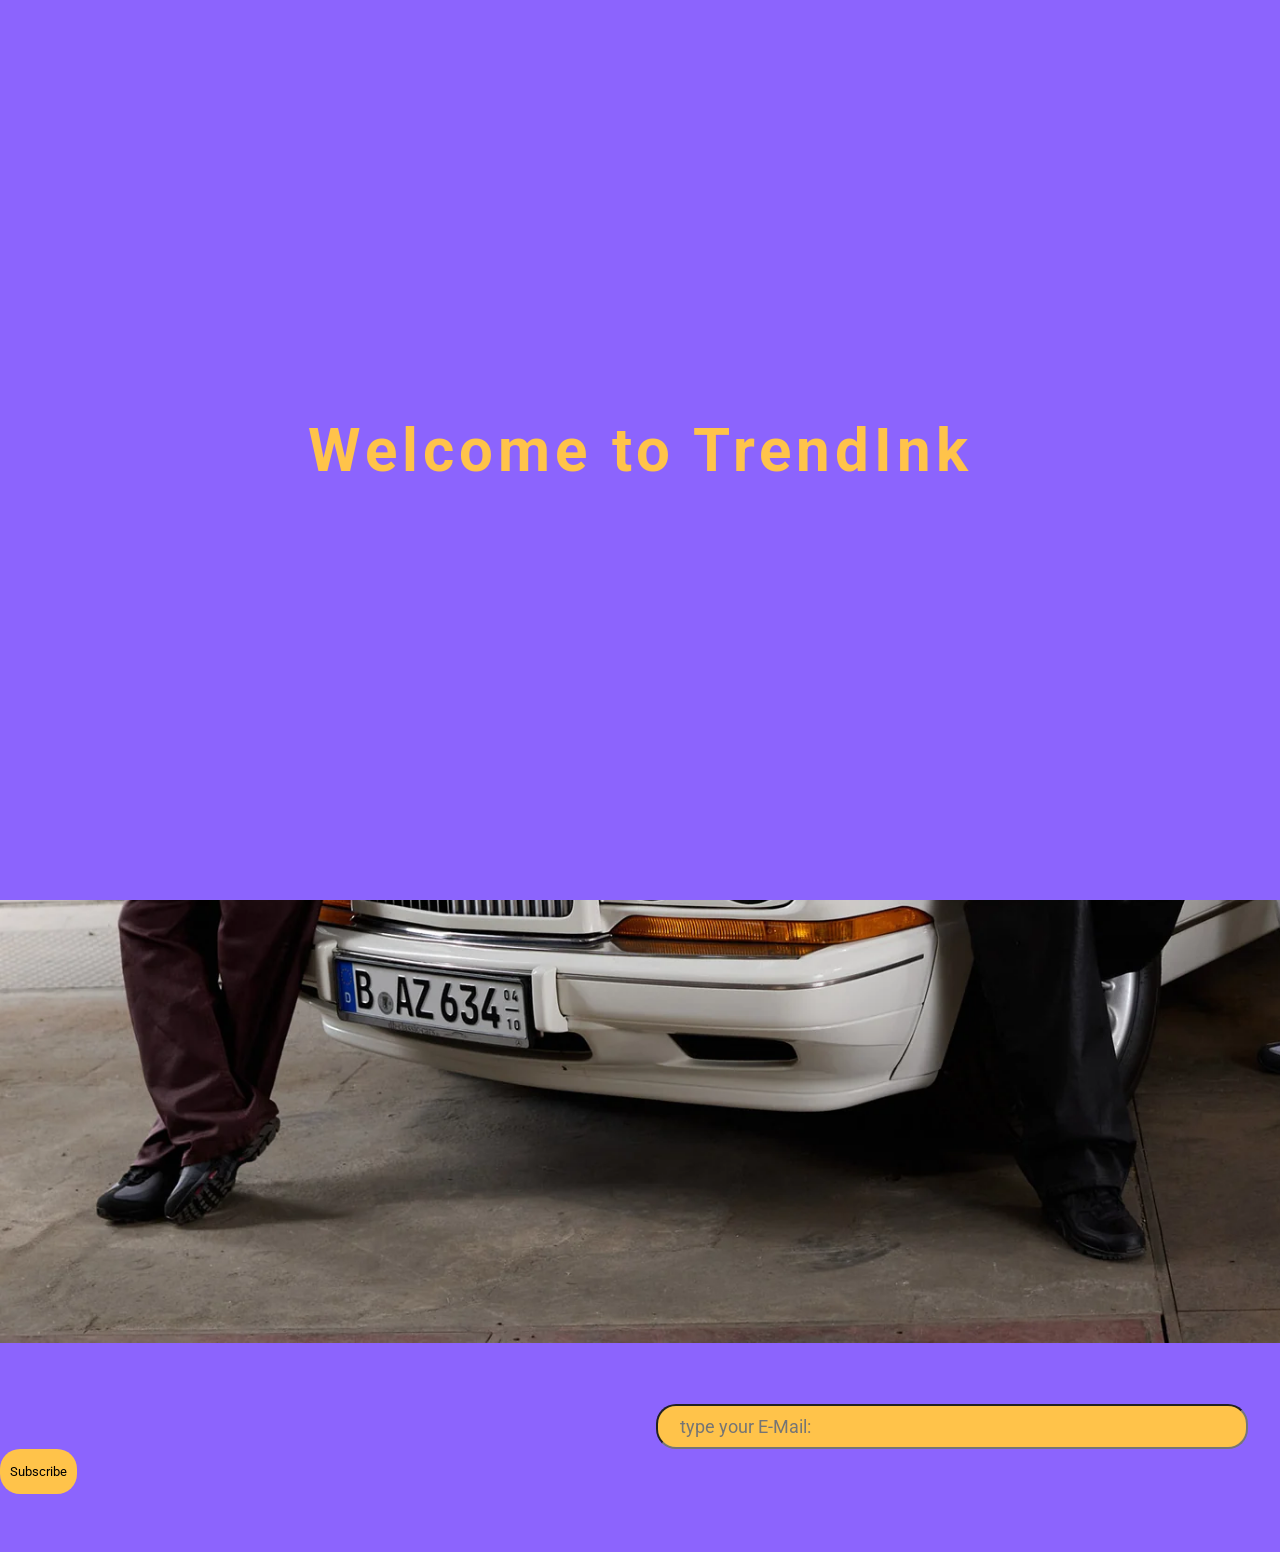
<file: index.html>
<!DOCTYPE html>
<html lang="en">
<head>
    <link rel="preconnect" href="https://fonts.googleapis.com">
    <link rel="preconnect" href="https://fonts.gstatic.com" crossorigin>
    <link href="https://fonts.googleapis.com/css2?family=Roboto:ital@0;1&display=swap" rel="stylesheet">
    <title>TrendInk.com</title>
    <link rel="stylesheet" href="TrendInkStoreStyle.css"/>
</head>
<body>
    <div class="header">
        <div class="in-header">
            <img class="logo" src="3dgifmaker61453.gif"/>
            <div class="Home">
                <a href="index.html">Home</a>
            </div>
            <div class="Shop">
                <a href="Shop.HTML">Shop</a>
            </div> 
            <div class="Contact">
                <a href="Contact.HTML">Contact</a>
            </div>
            <div class="About-us">

                <a href="AboutUs.HTML">About us</a>
            </div>
        </div>
        <div class="Sign-in">
            <button >Sign in</button>
        </div>
        
    </div>
    <div class="Footer">
        <img src="2509_6PM_AW25_CAMPAGN_LOOK_02_2828_Kopie.webp"
        width="1863"/>
        <div class="logo-foto">
            <img src="3dgifmaker61453.gif" width="200"/>
        </div>
        <div class="breaks">
            <br>
            <br>
            <br>
        </div>
        
        <div class="Subscribe">
            <input placeholder="   type your E-Mail:"/>
            <button>Subscribe</button>
       </div>
       <div class="break-end">
            <br>
            <br>
        </div>

    </div>
    <div class="intro-loader">
        <h1 class="name">Welcome to TrendInk</h1>
        <script src="TrendInkStore.js" defer></script>
    </div>

</body>
</html>
</file>
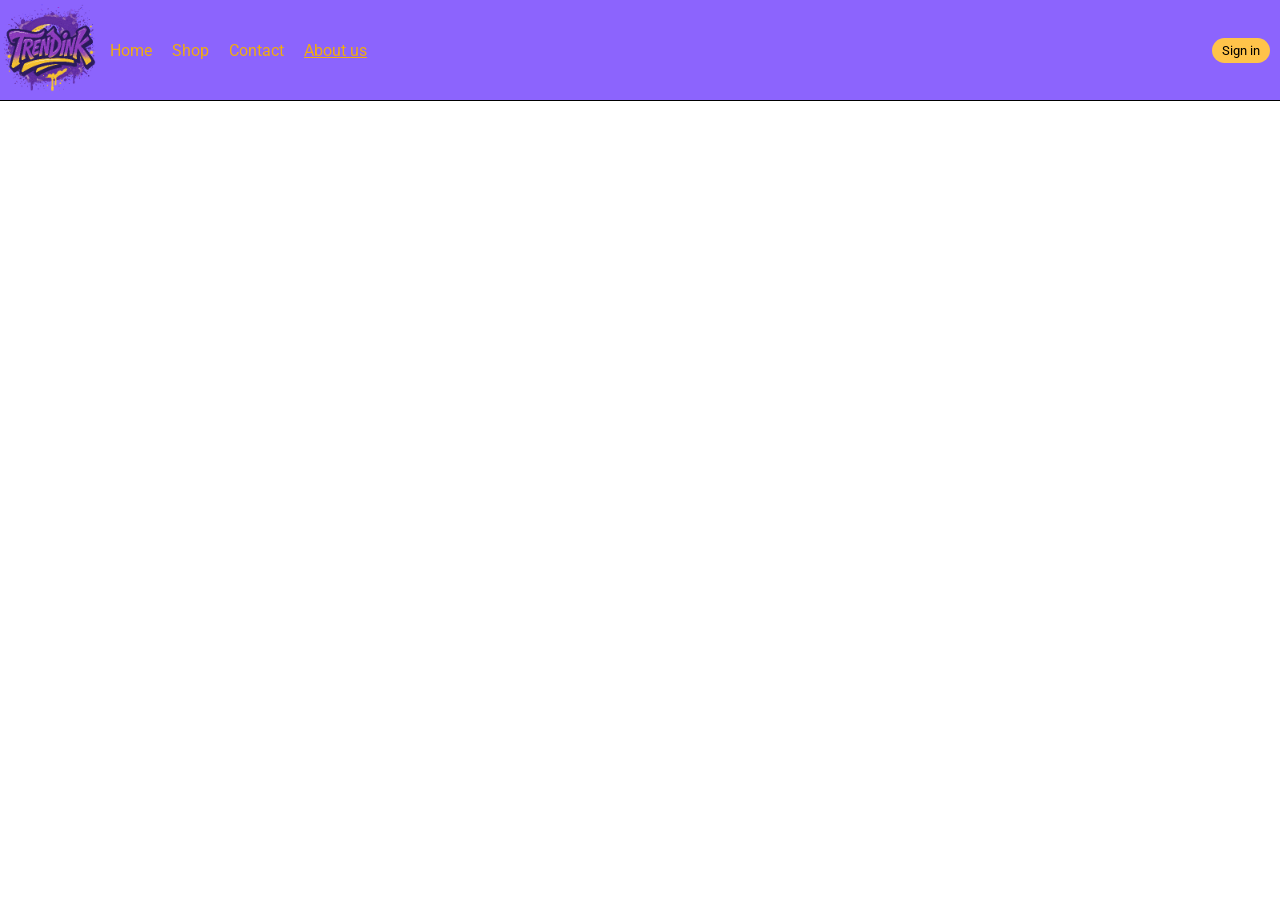
<file: AboutUs.HTML>
<!DOCTYPE html>
<html lang="en">
<head>
    <link rel="preconnect" href="https://fonts.googleapis.com">
    <link rel="preconnect" href="https://fonts.gstatic.com" crossorigin>
    <link href="https://fonts.googleapis.com/css2?family=Roboto:ital@0;1&display=swap" rel="stylesheet">
    <title>TrendInk.com</title>
    <link rel="stylesheet" href="AboutUsStyle.css"/>
</head>
<body>
    <div class="header">
        <div class="in-header">
            <img class="logo" src="3dgifmaker61453.gif"/>
            <div class="Home">
                <a href="index.html">Home</a>
            </div>
            <div class="Shop">
                <a href="Shop.HTML">Shop</a>
            </div>
            <div class="Contact">
                <a href="Contact.HTML">Contact</a>
            </div>
            <div class="About-us">

                <a href="AboutUs.HTML">About us</a>
            </div>
        </div>
        <div class="Sign-in">
            <button>Sign in</button>
        </div>
    </div>
    

</body>
</html>
</file>
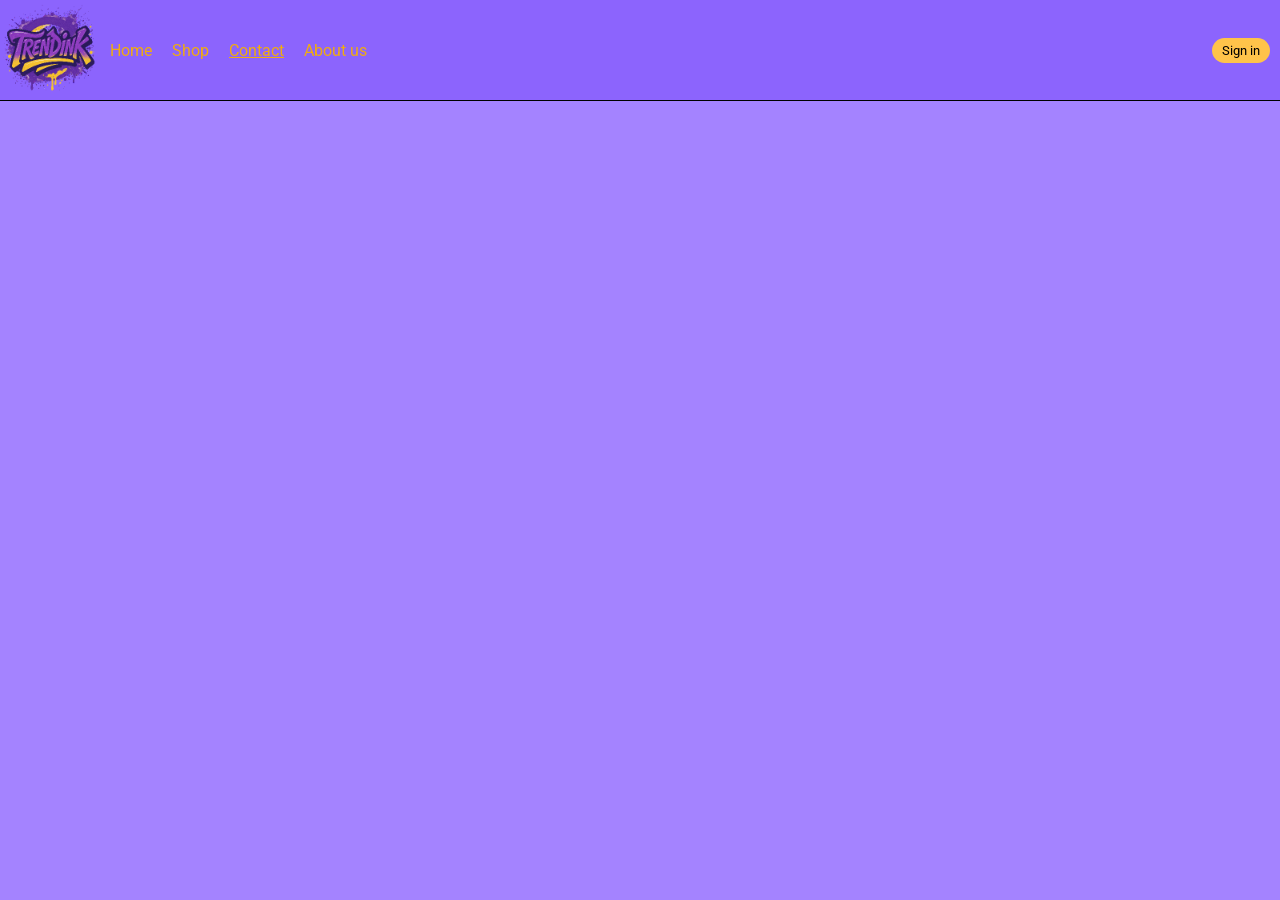
<file: Contact.HTML>
<!DOCTYPE html>
<html lang="en">
<head>
    <link rel="preconnect" href="https://fonts.googleapis.com">
    <link rel="preconnect" href="https://fonts.gstatic.com" crossorigin>
    <link href="https://fonts.googleapis.com/css2?family=Roboto:ital@0;1&display=swap" rel="stylesheet">
    <title>TrendInk.com</title>
    <link rel="stylesheet" href="ContactStyle.css"/>
</head>
<body>
    <div class="header">
        <div class="in-header">
            <img class="logo" src="3dgifmaker61453.gif"/>
            <div class="Home">
                <a href="index.html">Home</a>
            </div>
            <div class="Shop">
                <a href="Shop.HTML">Shop</a>
            </div>
            <div class="Contact">
                <a href="Contact.HTML">Contact</a>
            </div>
            <div class="About-us">

                <a href="AboutUs.HTML">About us</a>
            </div>
        </div>
        <div class="Sign-in">
            <button>Sign in</button>
        </div>
    </div>
    <div class="contet">
        <h1></h1>
    </div>
    

</body>
</html>
</file>
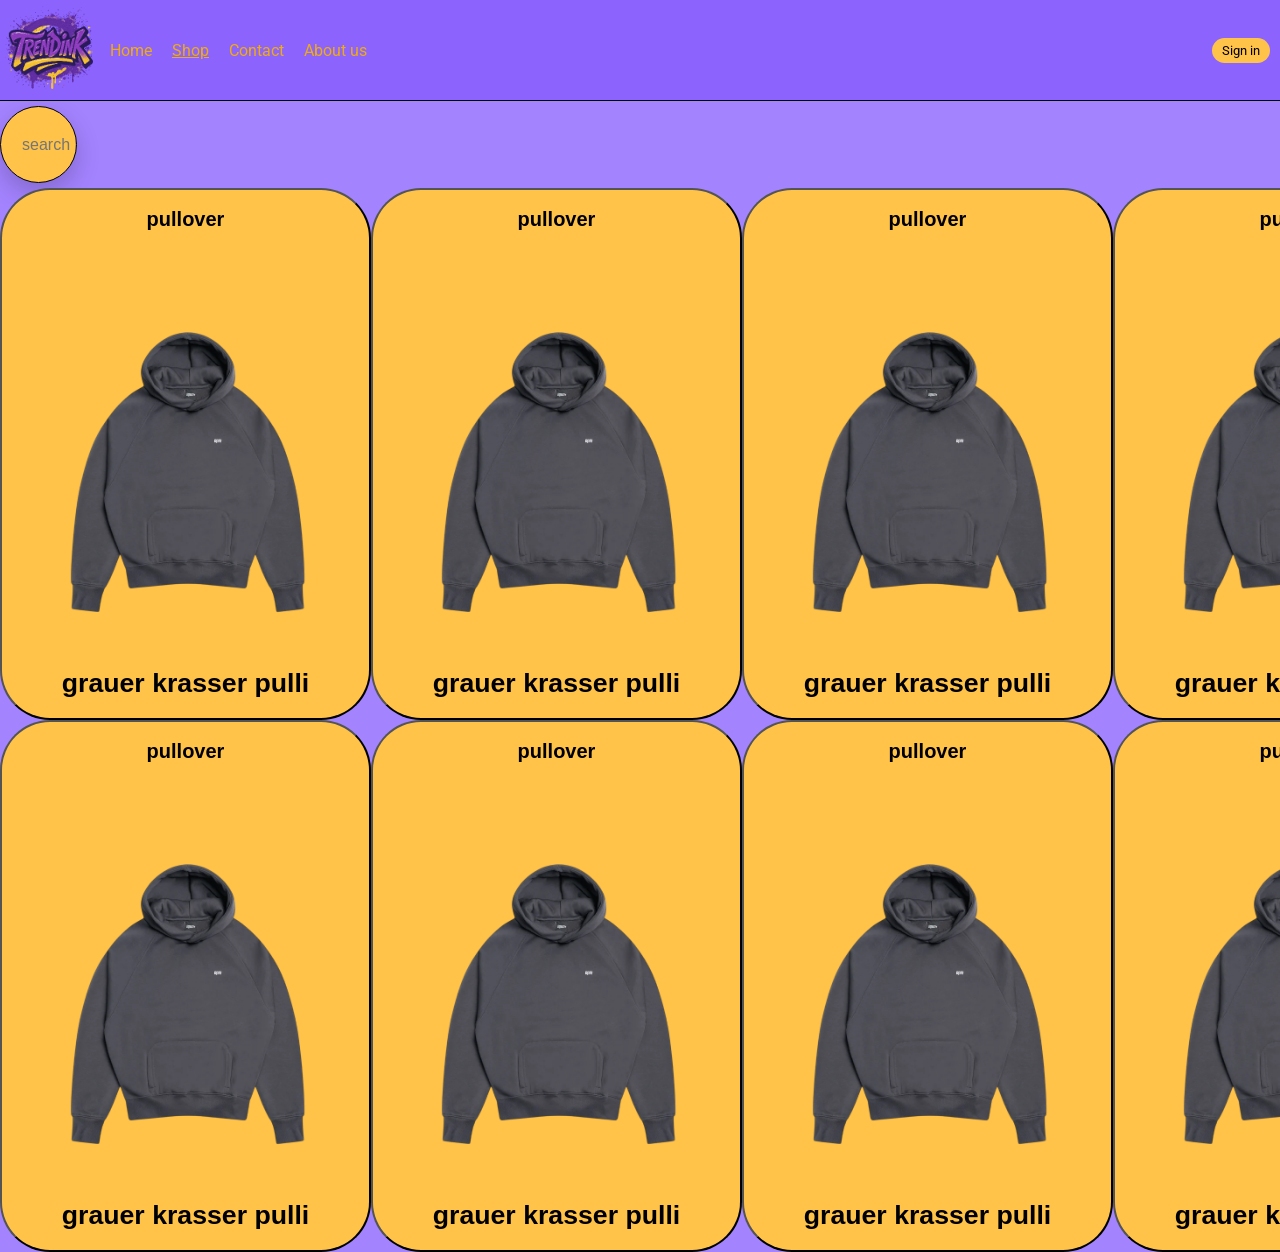
<file: Shop.HTML>
<!DOCTYPE html>
<html lang="en">
<head>
    <link rel="preconnect" href="https://fonts.googleapis.com">
    <link rel="preconnect" href="https://fonts.gstatic.com" crossorigin>
    <link href="https://fonts.googleapis.com/css2?family=Roboto:ital@0;1&display=swap" rel="stylesheet">
    <title>TrendInk.com</title>
    <link rel="stylesheet" href="ShopStyle.css"/>
</head>
<body>
    <!-- Header -->
    <div class="header">
        <div class="in-header">
            <img class="logo" src="3dgifmaker61453.gif"/>
            <div class="Home">
                <a href="index.html">Home</a>
            </div>
            <div class="Shop">
                <a href="Shop.HTML">Shop</a>
            </div>
            <div class="Contact">
                <a href="Contact.HTML">Contact</a>
            </div>
            <div class="About-us">

                <a href="AboutUs.HTML">About us</a>
            </div>
        </div>
        <div class="Sign-in">
            <button>Sign in</button>
        </div>
        
    </div>
        <div class="search-box">
            <input type="text" id="" placeholder="search here.....">
            <div class="search-icon">
                <i class="fa-solid
                fa-magnifying-glass"></i>
            </div>
        </div>
    <!-- content -->
    <div class="Content">
        <div class="product1">
            <button>
                <div class="product5">
                    
                        <h2>pullover</h2>
                        <img  src="6PM1009004_S_2-Photoroom.png">
                        <h1>grauer krasser pulli</h1>
                    
                </div>
            </button>
            <button>
                <div class="product5">
                    
                        <h2>pullover</h2>
                        <img  src="6PM1009004_S_2-Photoroom.png">
                        <h1>grauer krasser pulli</h1>
                    
                </div>
            </button>
            <button>
                <div class="product5">
                    
                        <h2>pullover</h2>
                        <img  src="6PM1009004_S_2-Photoroom.png">
                        <h1>grauer krasser pulli</h1>
                    
                </div>
            </button>
            <button>
                <div class="product5">
                    
                        <h2>pullover</h2>
                        <img  src="6PM1009004_S_2-Photoroom.png">
                        <h1>grauer krasser pulli</h1>
                    
                </div>
                <button>
                    <div class="product5">
                        
                            <h2>pullover</h2>
                            <img  src="6PM1009004_S_2-Photoroom.png">
                            <h1>grauer krasser pulli</h1>
                        
                    </div>
                </button>
        </div>
        <div class="product2">
            <button>
                <div class="product5">
                    
                        <h2>pullover</h2>
                        <img  src="6PM1009004_S_2-Photoroom.png">
                        <h1>grauer krasser pulli</h1>
                    
                </div>
            </button>
            <button>
                <div class="product5">
                    
                        <h2>pullover</h2>
                        <img  src="6PM1009004_S_2-Photoroom.png">
                        <h1>grauer krasser pulli</h1>
                    
                </div>
            </button>
            <button>
                <div class="product5">
                    
                        <h2>pullover</h2>
                        <img  src="6PM1009004_S_2-Photoroom.png">
                        <h1>grauer krasser pulli</h1>
                    
                </div>
            </button>
            <button>
                <div class="product5">
                    
                        <h2>pullover</h2>
                        <img  src="6PM1009004_S_2-Photoroom.png">
                        <h1>grauer krasser pulli</h1>
                    
                </div>
            </button>
            <button>
                <div class="product5">
                    
                        <h2>pullover</h2>
                        <img  src="6PM1009004_S_2-Photoroom.png">
                        <h1>grauer krasser pulli</h1>
                    
                </div>
            </button>
        </div>
        

        

     </div>
    

</body>
</html>
</file>
<file: TrendInkStoreStyle.css>
body{
    margin: 0px;
   font-family: 'Roboto', sans-serif;
}
.header{
    background-color: rgb(140, 100, 253);border-bottom: 1px black solid;
    display: flex;
    justify-content: space-between;
    align-items: center;
    padding-right: 10px;
    position: sticky;
    top: 0;
}
.in-header{
    display: flex; 
    align-items: center;
}
.logo{
    width: 100px; ;
}

.Home a {
    
    border-radius: 20px;
    
    padding:  5px 10px;
    color: rgb(240, 172, 15);
}
.Home a:hover{
    background-color: rgb(154, 118, 252);
}
.Shop a {
    border-radius: 20px;
    text-decoration: none;
    padding:  5px 10px;
    color: rgb(240, 172, 15);
}
.Shop a:hover{
    background-color: rgb(154, 118, 252);
}
.Contact a {
    border-radius: 20px;
    text-decoration: none;
    padding:  5px 10px;
    color: rgb(240, 172, 15);
}
.Contact a:hover{
    background-color: rgb(154, 118, 252);
}
.About-us a {
    border-radius: 20px;
    text-decoration: none;
    padding:  5px 10px;
    color: rgb(240, 172, 15);
}
.About-us a:hover{
    background-color: rgb(154, 118, 252);
}
.Sign-in button{
    font-family: 'Roboto', sans-serif;
    border: none;
    padding: 5px 10px;
    border-radius: 20px;
    background-color: rgb(255, 195, 74);
}

.Sign-in button:hover{
    background-color: rgb(255, 221, 154); 
}
.Subscribe{
    background-color:rgb(140, 100, 253) ;
    align-items: center;
}
.Subscribe input{
    font-family: 'Roboto', sans-serif;
    font-size: large;
    margin-left: 656px ;
    padding: 10px 350px 10px 0px;
    border-radius: 20px;
    background-color: rgb(255, 195, 74);
    padding-left:10px ;
}
.breaks {
    background-color:rgb(140, 100, 253);
}
.break-end {
    background-color:rgb(140, 100, 253) ;
}
.Footer{
    padding: 0px;
    margin: 0px;
    background-color: rgb(140, 100, 253);border-bottom: 20px rgb(140, 100, 253)solid;
}
.Subscribe button{
    font-family: 'Roboto', sans-serif;
    border: none;
    padding: 15px 10px 15px 10px;
    border-radius: 20px;
    background-color: rgb(255, 195, 74);
}
.logo-foto{
    position:absolute;
    right: 961px;
    left: 850px;
    top: 600px;
}
.intro-loader{
    position: fixed;
    top: 0;
    left: 0;
    width: 100%;
    height: 100vh;
    background-color:rgb(140, 100, 253) ;
    display: flex;
    justify-content: center;
    align-items: center;
    z-index: 9999;
    transition: 1s;

}
.name{
    color:rgb(255, 195, 74) ;
    font-size: 60px;
    letter-spacing: 5px;
    opacity: 0;
    transform: translateY(40px);
    transition: 1s;
    
}
</file>
<file: AboutUsStyle.css>
body{
    margin: 0px;
   font-family: 'Roboto', sans-serif;
}
.header{
    background-color: rgb(140, 100, 253);border-bottom: 1px black solid;
    display: flex;
    justify-content: space-between;
    align-items: center;
    padding-right: 10px;
    position: sticky;
    top: 0;
}
.in-header{
    display: flex; 
    align-items: center;
}

.logo{
    width: 100px; ;
}
.header-links a {
    
    border-radius: 20px;
    text-decoration:none;
    padding:  5px 10px;
    color: rgb(240, 172, 15);
}

.header-links a:hover{
    background-color: rgb(154, 118, 252);
}
.Home a {
    
    border-radius: 20px;
    text-decoration: none;
    padding:  5px 10px;
    color: rgb(240, 172, 15);
}
.Home a:hover{
    background-color: rgb(154, 118, 252);
}
.Shop a {
    
    border-radius: 20px;
    text-decoration: none;
    padding:  5px 10px;
    color: rgb(240, 172, 15);
}
.Shop a:hover{
    background-color: rgb(154, 118, 252);
}
.Contact a {
    
    border-radius: 20px;
    text-decoration: none;
    padding:  5px 10px;
    color: rgb(240, 172, 15);
}
.Contact a:hover{
    background-color: rgb(154, 118, 252);
}
.About-us a {
    
    border-radius: 20px;
    
    padding:  5px 10px;
    color: rgb(240, 172, 15);
}
.About-us a:hover{
    background-color: rgb(154, 118, 252);
}
.Sign-in button{
    font-family: 'Roboto', sans-serif;
    border: none;
    padding: 5px 10px;
    border-radius: 20px;
    background-color: rgb(255, 195, 74);
}

.Sign-in button:hover{
    background-color: rgb(255, 221, 154); 
}
</file>
<file: ContactStyle.css>
body{
    margin: 0px;
   font-family: 'Roboto', sans-serif;
   background-color: rgb(164, 131, 255);
}
.header{
    background-color: rgb(140, 100, 253);border-bottom: 1px black solid;
    display: flex;
    justify-content: space-between;
    align-items: center;
    padding-right: 10px;
    position: sticky;
    top: 0;
}
.in-header{
    display: flex; 
    align-items: center;
}
.logo{
    width: 100px; ;
}
.header-links a {
    
    border-radius: 20px;
    text-decoration:none;
    padding:  5px 10px;
    color: rgb(240, 172, 15);
}

.header-links a:hover{
    background-color: rgb(154, 118, 252);
}
.Home a {
    
    border-radius: 20px;
    text-decoration: none;
    padding:  5px 10px;
    color: rgb(240, 172, 15);
}
.Home a:hover{
    background-color: rgb(154, 118, 252);
}
.Shop a {
    
    border-radius: 20px;
    text-decoration: none;
    padding:  5px 10px;
    color: rgb(240, 172, 15);
}
.Shop a:hover{
    background-color: rgb(154, 118, 252);
}
.Contact a {
    
    border-radius: 20px;
    
    padding:  5px 10px;
    color: rgb(240, 172, 15);
}
.Contact a:hover{
    background-color: rgb(154, 118, 252);
}
.About-us a {
    
    border-radius: 20px;
    text-decoration: none;
    padding:  5px 10px;
    color: rgb(240, 172, 15);
}
.About-us a:hover{
    background-color: rgb(154, 118, 252);
}
.Sign-in button{
    font-family: 'Roboto', sans-serif;
    border: none;
    padding: 5px 10px;
    border-radius: 20px;
    background-color: rgb(255, 195, 74);
}

.Sign-in button:hover{
    background-color: rgb(255, 221, 154); 
}
</file>
<file: ShopStyle.css>
body{
    margin: 0px;
   font-family: 'Roboto', sans-serif;
   background-color: rgb(164, 131, 255);
   scroll-behavior: smooth;
}
.header{
    background-color: rgb(140, 100, 253);border-bottom: 1px black solid;
    display: flex;
    justify-content: space-between;
    align-items: center;
    padding-right: 10px;
    position: sticky;
    top: 0;
    
}
.in-header{
    display: flex; 
    align-items: center;
}
.logo{
    width: 100px; ;
}
.header-links a {
    
    border-radius: 20px;
    text-decoration:none;
    padding:  5px 10px;
    color: rgb(240, 172, 15);
}

.header-links a:hover{
    background-color: rgb(154, 118, 252);
}
.Home a {
    
    border-radius: 20px;
    text-decoration: none;
    padding:  5px 10px;
    color: rgb(240, 172, 15);
}
.Home a:hover{
    background-color: rgb(154, 118, 252);
}
.Shop a {
    
    border-radius: 20px;
    
    padding:  5px 10px;
    color: rgb(240, 172, 15);
}
.Shop a:hover{
    background-color: rgb(154, 118, 252);
}
.Contact a {
    
    border-radius: 20px;
    text-decoration: none;
    padding:  5px 10px;
    color: rgb(240, 172, 15);
}
.Contact a:hover{
    background-color: rgb(154, 118, 252);
}
.About-us a {
    
    border-radius: 20px;
    text-decoration: none;
    padding:  5px 10px;
    color: rgb(240, 172, 15);
}
.About-us a:hover{
    background-color: rgb(154, 118, 252);
}
.Sign-in button{
    font-family: 'Roboto', sans-serif;
    border: none;
    padding: 5px 10px;
    border-radius: 20px;
    background-color: rgb(255, 195, 74);
}

.Sign-in button:hover{
    background-color: rgb(255, 221, 154); 
}
.product1{
    display:flex;
    align-items: baseline;
    
   
}
.product{
    width: 360px;
    background-color: rgb(255, 195, 74);
    border-radius: 50px 50px;
    
    margin: 10px 0 10px 10px;
    
}
.product1 button{
    background-color:rgb(255, 195, 74);
    border-radius: 50px;
   
    width: 380px;
    
}
.product1 button:hover{
    background-color: rgb(255, 221, 154);
    
}
.product img{
    padding-left: 5px;
    padding-top: 50px;
    width: 350px;
    
}
.product5 img{
    padding-left: 5px;
    padding-top: 50px;
    width: 350px;
    
}
.product h1 {
    padding-left: 40px;
}
.product h2 {
    padding-left: 120px;
    text-transform: uppercase;
}
.product2{
    display:flex;
    align-items: baseline;
    
   
}
.product2 button{
    background-color:rgb(255, 195, 74);
    border-radius: 50px;
   
    width: 380px;
    
}
.product2 button:hover{
    background-color: rgb(255, 221, 154);
    
}
.search-box{
    border: 1px solid black;
    
    width: 75px;
    height: 75px;
    background-color: rgb(255, 195, 74);
    border-radius: 50px;
    overflow: hidden;
    transition: 0.5s;
    box-shadow: 0 10px 25px #00000033;
    margin-top: 5px;
    margin-bottom: 5px;
    
}
.search-box:hover{
    width: 350px;
}
.search-box input{
    
    width: 100%;
    height: 100%;
    border: none;
    padding: 0 70px 0 21px;
    font-size: 1rem;
    background-color: transparent;
    outline: none;
    
    

}
.search-icon{
    
    right: 0;
    width: 70px;
    height: 70px;
    display: flex;
    justify-content: center;
    align-items: center;
    color: #0f172a;
    font-size: 1.3rem;

}
</file>
